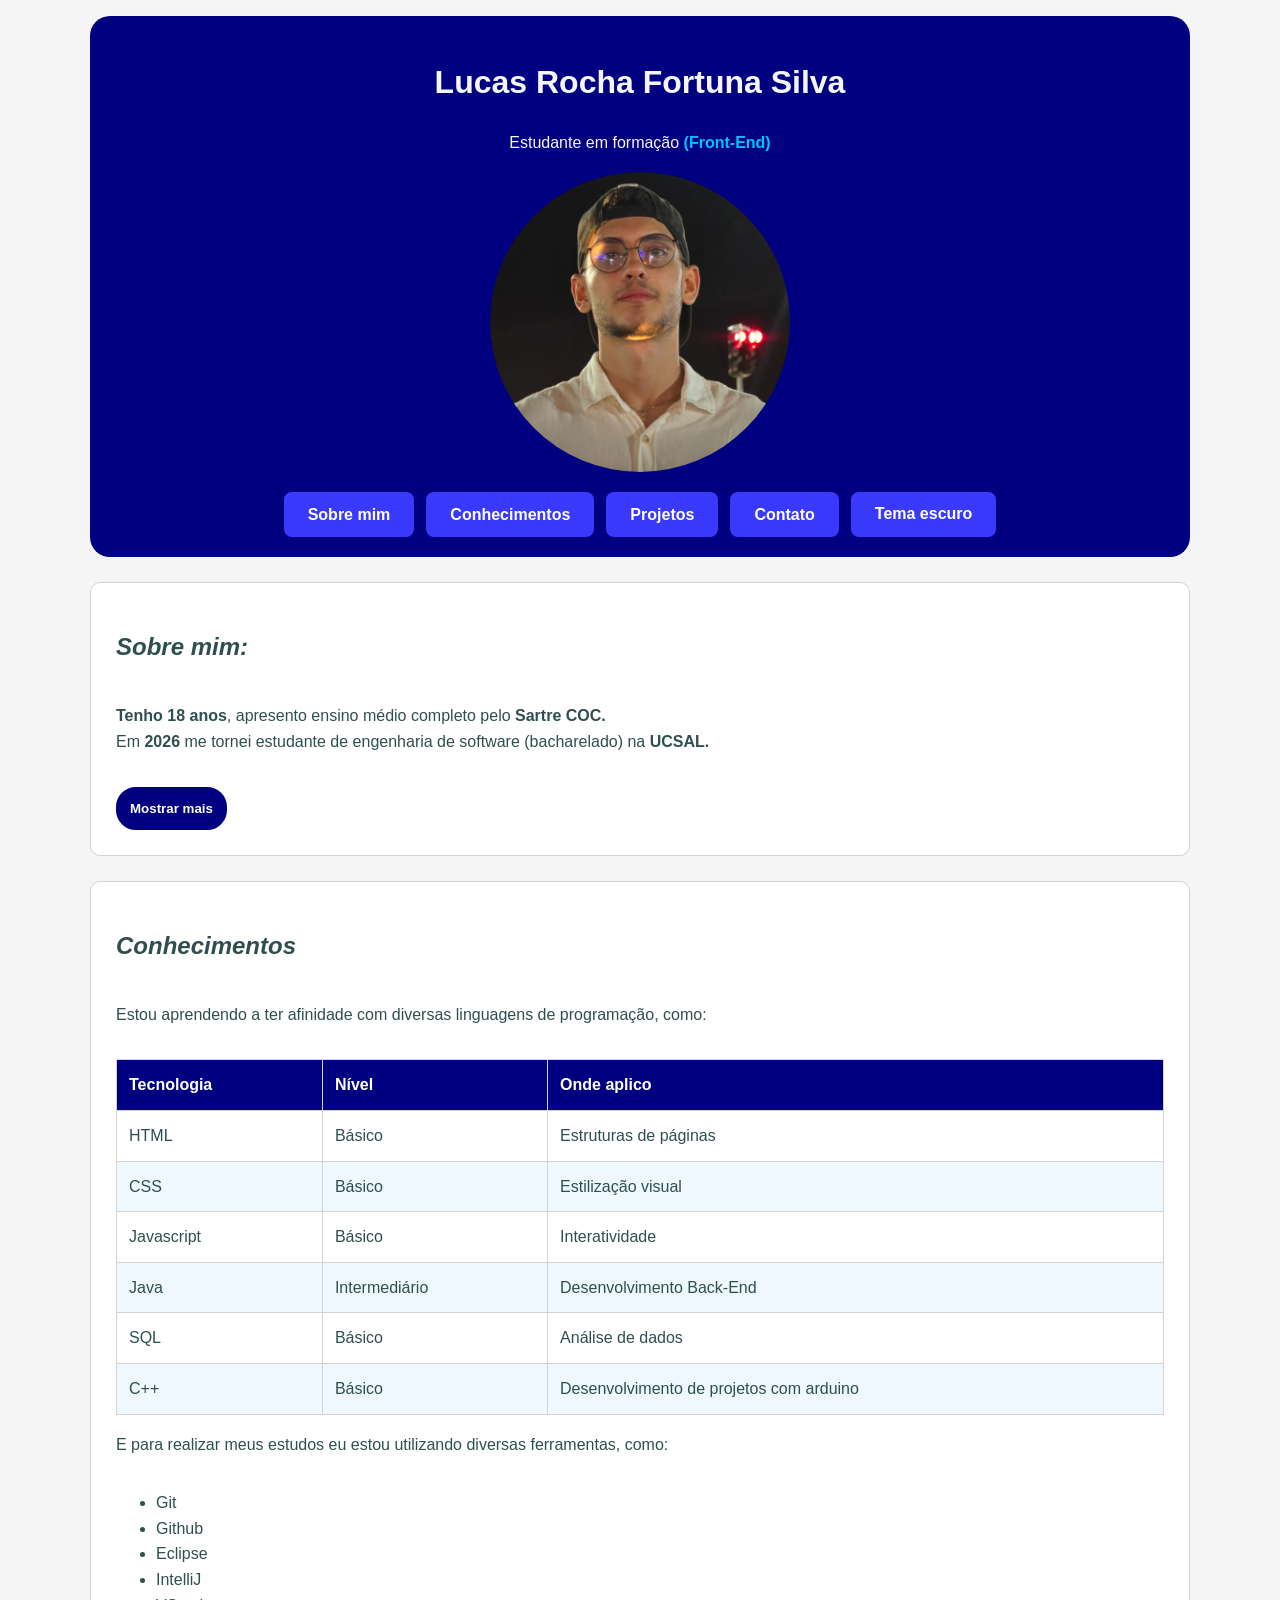
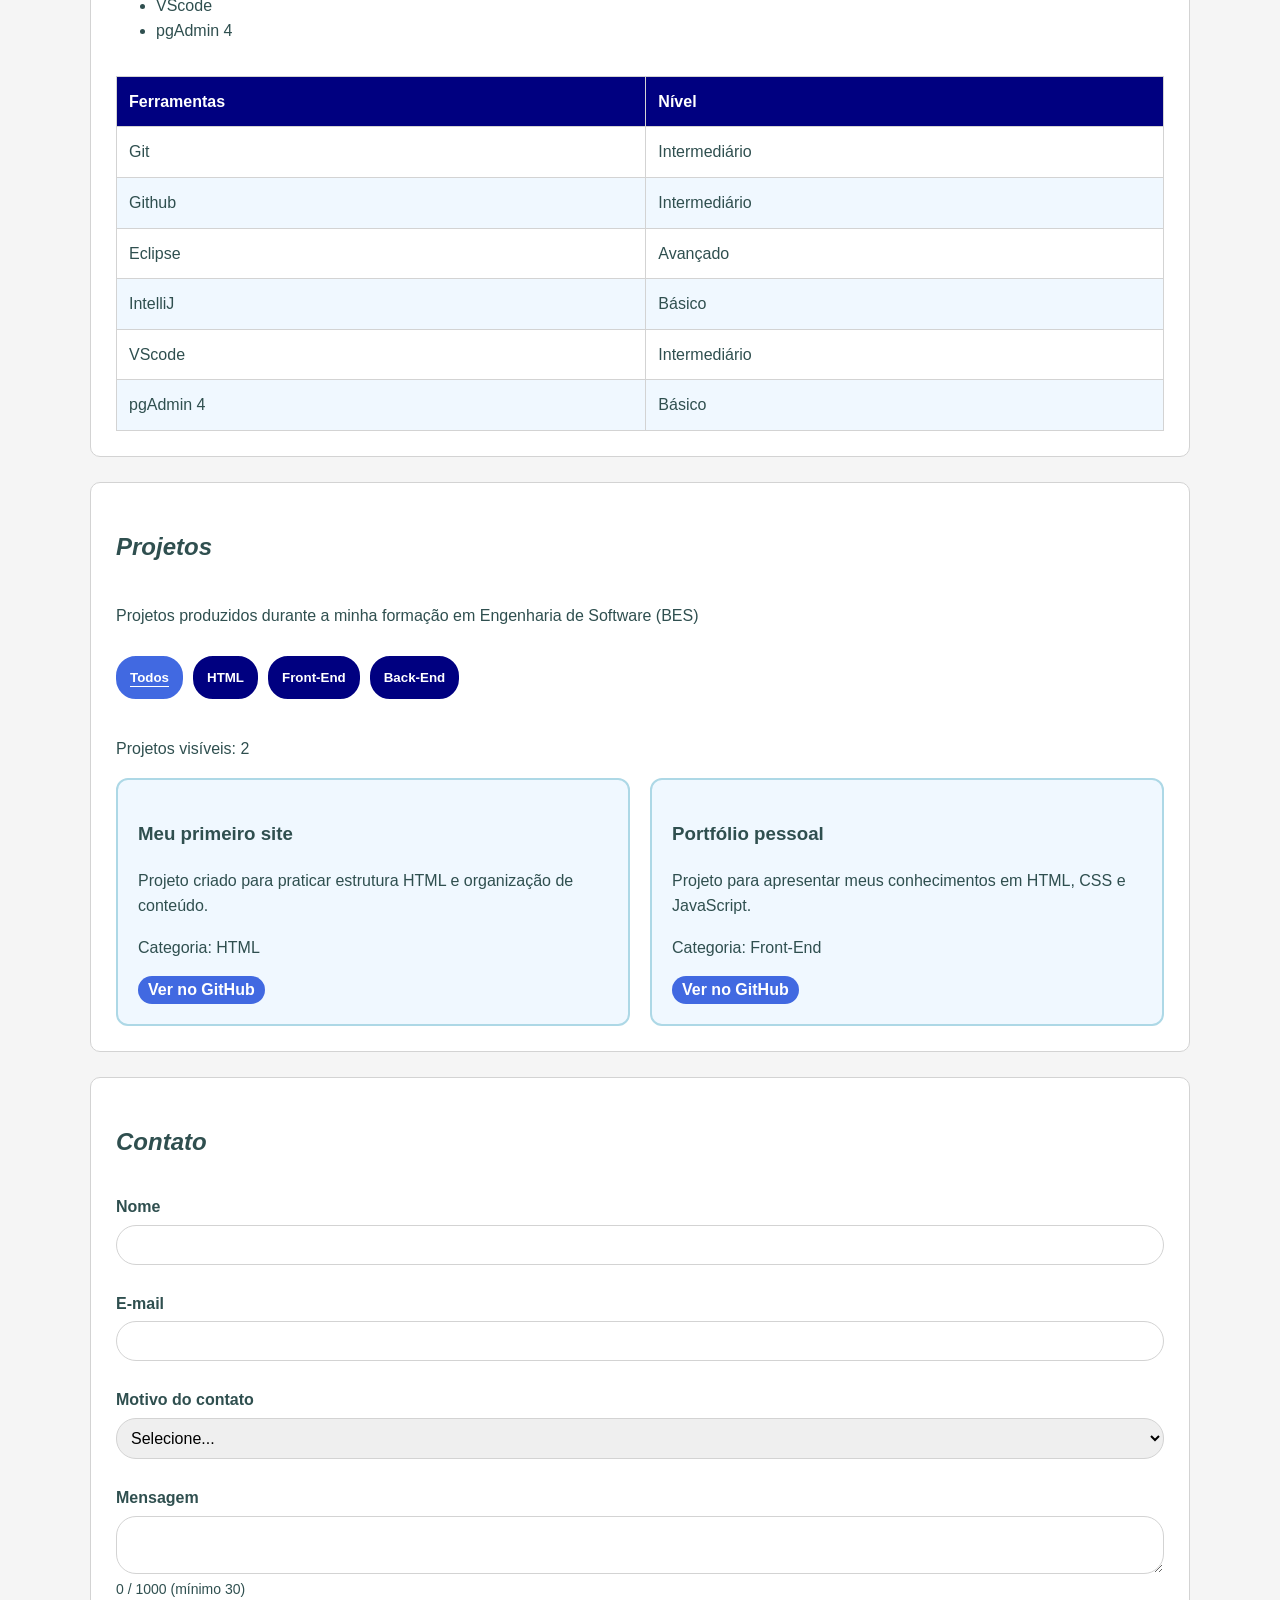
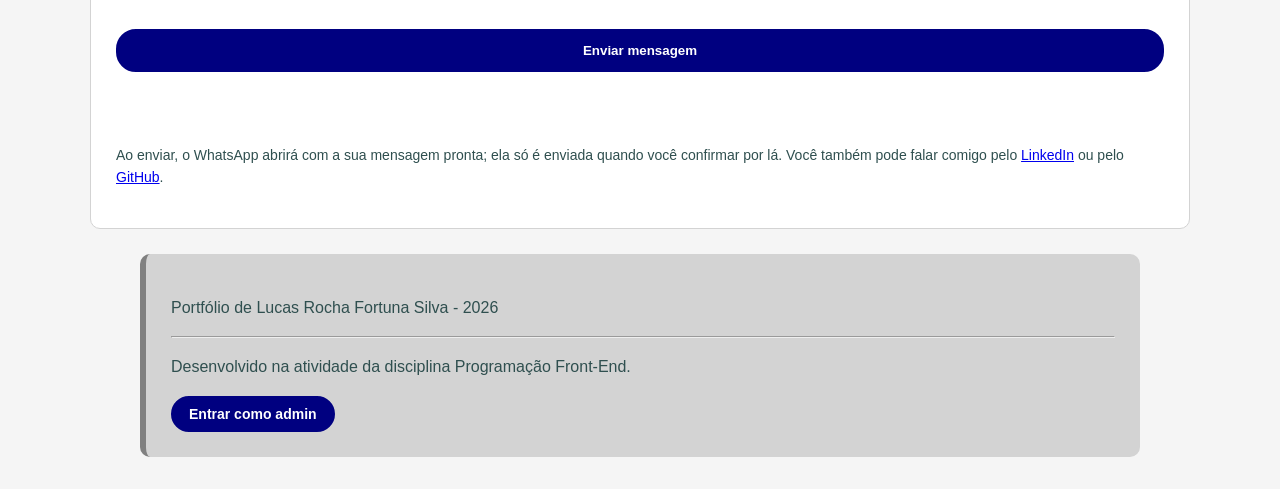
<file: index.html>
<!DOCTYPE html>
<html lang="pt-BR">

<head>
    <meta charset="UTF-8">
    <meta name="viewport" content="width=device-width, initial-scale=1.0">
    <title>Portfólio - Lucas Rocha</title>
    <link rel="icon" href="data:,">
    <link rel="stylesheet" href="Style.css">
    <script src="Script.js" defer></script>
</head>

<body>
    <!--Cabeçalho do portfólio-->
    <header class="cabecalho">
        <h1>Lucas Rocha Fortuna Silva</h1>
        <p>Estudante em formação <span class="foco">(Front-End)</span></p>
        <img src="Images/minha_foto.png" alt="Foto de Lucas" class="img">
        <button type="button" id="btn-menu" class="hamburguer" aria-expanded="false" aria-controls="menu" aria-label="Abrir menu">☰</button>
        <nav class="menu" id="menu" aria-label="Menu principal">
            <a href="#sobre">Sobre mim</a>
            <a href="#conhecimentos">Conhecimentos</a>
            <a href="#projetos">Projetos</a>
            <a href="#contato">Contato</a>
            <button type="button" id="btn-tema" aria-pressed="false"><strong>Tema escuro</strong></button>
        </nav>
    </header>

    <!--Conteúdo principal-->
    <main>
        <!--Seção de sobre mim-->
        <section class="secao" id="sobre">
            <h2>Sobre mim:</h2>
            <p>
                <strong>Tenho 18 anos</strong>, apresento ensino médio completo pelo <strong>Sartre COC.</strong> <br> Em
                <strong>2026</strong> me tornei estudante de engenharia de software (bacharelado) na
                <strong>UCSAL.</strong>
            </p>
            <button type="button" id="btn-mostrar" aria-expanded="false" aria-controls="sobre-extra">Mostrar mais</button>
            <div id="sobre-extra" hidden>
                Sou uma pessoa muito curiosa, gosto muito de aprender inovações novas e ferramentas atuais.
                <br>Apresento
                um interesse muito grande pela área de Back-end e gosto muito de criar e colocar em prática novas
                ideias.
                <br>Sou integrante da liga de robótica da Universidade Católica de Salvador (CALABOTICS), onde estou aprendendo outras linguagens de programação como C++ e C#.
                <br>O que não falta para mim é perseverança, interesse por aprender coisas novas e compromisso com os meus deveres. 
            </div>
        </section>

        <!--Seção de conhecimentos-->
        <section class="secao" id="conhecimentos">
            <h2>Conhecimentos</h2>
            <p>Estou aprendendo a ter afinidade com diversas linguagens de programação, como: </p>
            <div class="tabela-scroll">
                <table border="1">
                    <thead>
                        <tr>
                            <th>Tecnologia</th>
                            <th>Nível</th>
                            <th>Onde aplico</th>
                        </tr>
                    </thead>
                    <tbody>
                        <tr>
                            <td>HTML</td>
                            <td>Básico</td>
                            <td>Estruturas de páginas</td>
                        </tr>
                        <tr>
                            <td>CSS</td>
                            <td>Básico</td>
                            <td>Estilização visual</td>
                        </tr>
                        <tr>
                            <td>Javascript</td>
                            <td>Básico</td>
                            <td>Interatividade</td>
                        </tr>
                        <tr>
                            <td>Java</td>
                            <td>Intermediário</td>
                            <td>Desenvolvimento Back-End</td>
                        </tr>
                        <tr>
                            <td>SQL</td>
                            <td>Básico</td>
                            <td>Análise de dados</td>
                        </tr>
                        <tr>
                            <td>C++</td>
                            <td>Básico</td>
                            <td>Desenvolvimento de projetos com arduino</td>
                        </tr>
                    </tbody>
                </table>
            </div>
            <p>E para realizar meus estudos eu estou utilizando diversas ferramentas, como:</p>
            <ul>
                <li>Git</li>
                <li>Github</li>
                <li>Eclipse</li>
                <li>IntelliJ</li>
                <li>VScode</li>
                <li>pgAdmin 4</li>
            </ul>
            <div class="tabela-scroll">
                <table border="1">
                    <thead>
                        <tr>
                            <th>Ferramentas</th>
                            <th>Nível</th>
                        </tr>
                    </thead>
                    <tbody>
                        <tr>
                            <td>Git</td>
                            <td>Intermediário</td>
                        </tr>
                        <tr>
                            <td>Github</td>
                            <td>Intermediário</td>
                        </tr>
                        <tr>
                            <td>Eclipse</td>
                            <td>Avançado</td>
                        </tr>
                        <tr>
                            <td>IntelliJ</td>
                            <td>Básico</td>
                        </tr>
                        <tr>
                            <td>VScode</td>
                            <td>Intermediário</td>
                        </tr>
                        <tr>
                            <td>pgAdmin 4</td>
                            <td>Básico</td>
                        </tr>
                    </tbody>
                </table>
            </div>
        </section>

        <!--Seção de projetos-->
        <section class="secao" id="projetos">
            <h2>Projetos</h2>
            <p>Projetos produzidos durante a minha formação em Engenharia de Software (BES)</p>

            <div id="filtros" role="group" aria-label="Filtrar projetos por categoria">
                <button type="button" data-filtro="todos" aria-pressed="true">Todos</button>
                <button type="button" data-filtro="html" aria-pressed="false">HTML</button>
                <button type="button" data-filtro="frontend" aria-pressed="false">Front-End</button>
                <button type="button" data-filtro="backend" aria-pressed="false">Back-End</button>
            </div>

            <p id="contador" role="status">Projetos visíveis: 0</p>

            <div class="cards" id="lista-projetos"></div>
        </section>
        <section class="secao" id="admin" hidden>
            <h2>Painel do administrador</h2>

            <h3>Cadastrar novo projeto</h3>
            <form id="form-projeto" novalidate>
                <label for="p-titulo">Título</label>
                <input type="text" id="p-titulo" name="titulo" aria-describedby="erro-titulo">
                <span class="erro" id="erro-titulo"></span>

                <label for="p-categoria">Categoria</label>
                <select id="p-categoria" name="categoria" aria-describedby="erro-categoria">
                    <option value="">Selecione...</option>
                    <option value="html">HTML</option>
                    <option value="frontend">Front-End</option>
                    <option value="backend">Back-End</option>
                </select>
                <span class="erro" id="erro-categoria"></span>

                <label for="p-desc">Descrição</label>
                <textarea id="p-desc" name="descricao" aria-describedby="erro-desc"></textarea>
                <span class="erro" id="erro-desc"></span>

                <label for="p-link">Link do Github</label>
                <input type="url" id="p-link" name="link" placeholder="https://github.com/lucasrochafortuna-ui/repositorio"
                    aria-describedby="erro-link">
                <span class="erro" id="erro-link"></span>

                <button type="submit">Adicionar Projeto</button>
            </form>

            <h3>Projetos cadastrados</h3>
            <ul id="lista-admin"></ul>
            <p id="status-admin" role="status"></p>

            <div class="acoes">
                <button type="button" id="btn-exportar">Copiar JSON para publicar</button>
                <button type="button" id="btn-resetar" class="btn-secundario">Voltar à lista publicada</button>
            </div>
        </section>

        <!--Seção de contato-->
        <section class="secao" id="contato">
            <h2>Contato</h2>

            <div id="resumo-erros" class="resumo-erros" aria-live="polite" tabindex="-1" hidden></div>

            <form id="form-contato" novalidate>
                <label for="c-nome">Nome</label>
                <input type="text" id="c-nome" name="nome" required minlength="3" maxlength="80"
                    autocomplete="name" aria-describedby="erro-c-nome">
                <span class="erro" id="erro-c-nome"></span>

                <label for="c-email">E-mail</label>
                <input type="email" id="c-email" name="email" required
                    autocomplete="email" aria-describedby="erro-c-email">
                <span class="erro" id="erro-c-email"></span>

                <label for="c-motivo">Motivo do contato</label>
                <select id="c-motivo" name="motivo" required aria-describedby="erro-c-motivo">
                    <option value="">Selecione...</option>
                    <option value="oportunidade">Oportunidade profissional</option>
                    <option value="freelance">Projeto freelance</option>
                    <option value="outro">Outro</option>
                </select>
                <span class="erro" id="erro-c-motivo"></span>

                <div id="grupo-assunto" hidden>
                    <label for="c-assunto">Assunto adicional</label>
                    <input type="text" id="c-assunto" name="assunto" minlength="5" maxlength="100"
                        disabled aria-describedby="erro-c-assunto">
                    <span class="erro" id="erro-c-assunto"></span>
                </div>

                <label for="c-mensagem">Mensagem</label>
                <textarea id="c-mensagem" name="mensagem" required minlength="30" maxlength="1000"
                        aria-describedby="contador-msg erro-c-mensagem"></textarea>
                <small id="contador-msg" aria-live="polite">0 / 1000 (mínimo 30)</small>
                <span class="erro" id="erro-c-mensagem"></span>

                <button type="submit" id="btn-enviar">Enviar mensagem</button>
                <p id="status-contato" class="status" role="status" aria-live="polite"></p>
            </form>

            <p class="nota">
                Ao enviar, o WhatsApp abrirá com a sua mensagem pronta; ela só é enviada quando você confirmar por lá.
                Você também pode falar comigo pelo
                <a href="https://www.linkedin.com/in/lucas-rocha-10ba7b409/">LinkedIn</a> ou pelo
                <a href="https://github.com/lucasrochafortuna-ui">GitHub</a>.
            </p>
        </section>
    </main>

    <!--Rodapé-->
    <footer class="extra">
        <p>Portfólio de Lucas Rocha Fortuna Silva - 2026</p>
        <hr>
        <p>Desenvolvido na atividade da disciplina Programação Front-End.</p>
        <button type="button" id="btn-admin">Entrar como admin</button>

        <dialog id="dlg-login" aria-labelledby="titulo-login">
            <form id="form-login" novalidate>
                <h3 id="titulo-login">Entrar como administrador</h3>
                <label for="l-senha">Senha</label>
                <input type="password" id="l-senha" autocomplete="current-password">
                <span class="erro" id="erro-login" role="alert"></span>
                <div class="acoes">
                    <button type="submit">Entrar</button>
                    <button type="button" id="btn-cancelar-login" class="btn-secundario">Cancelar</button>
                </div>
            </form>
        </dialog>
    </footer>
</body>
</html>
</file>
<file: Style.css>
body{
    font-family: Arial, sans-serif;
    margin:0;
    background-color: whitesmoke;
    color: darkslategray;
    line-height: 1.6;
}
.img {
    display: block;
    margin: 0 auto;
    width: 100%;
    max-width: 300px;
    aspect-ratio: 1 / 1;
    object-fit: cover;
    border-radius: 50%;
    transition: transform 0.4s ease, box-shadow 0.4s ease;
}
.img:hover {
    transform: scale(1.05) rotate(3deg);
    box-shadow: 0 0 25px rgba(108, 108, 255, 0.8);
}
* {
    box-sizing: border-box;
}
.cabecalho {
    background-color: navy;
    color: whitesmoke;
    padding: 20px;
    text-align: center;
    border-radius: 20px;
    width:min(100% - 32px, 1100px); 
    margin: 16px auto 25px;
}
.menu{
    display:flex;
    flex-wrap: wrap;
    gap: 12px;
    justify-content: center;
    margin-top: 20px;
}
.menu a {
    color: #fff;
    text-decoration: none;
    font-weight: bold;
    padding: 10px 24px;
    background-color: #3a3aff;
    border-radius: 8px;
    transition: background-color 0.2s, transform 0.2s;
}
.menu a:hover {
    background-color: #5252ff;
    transform: translateY(-2px);
}
.secao {
    display:flex;
    flex-direction:column;
    gap:1px;
    background-color: white;
    margin-bottom: 25px;
    padding: 25px;
    border: 1px solid lightgray;
    border-radius: 10px;
}
.secao h2, cabecalho p{ font-style: italic; }
.card img{ border-radius: 8px; margin-bottom: 10px;}
.extra {
    max-width: min(100% - 32px, 1000px);
    margin: 0 auto 30px;
    padding: 25px;
    background-color: lightgray;
    border-left: 6px solid gray;
    border-radius: 10px;
}
.cards {
    display: flex;
    gap: 20px;
    flex-wrap: wrap;
}
.card {
    background-color: aliceblue;
    border: 2px solid lightblue;
    border-radius: 12px;
    padding: 20px;
    flex: 1;
    min-width: min(250px, 100%);
    overflow-wrap: anywhere;
}
.card:hover {
    transform: translateY(-6px);
    box-shadow: 0 10px 20px rgba(0, 0, 0, 0.15);
}
.botao {
    display: block;
    width: fit-content;
    margin-top: 10px;
    padding: 1px 10px;
    background-color: royalblue;
    color: white;
    text-decoration: none;
    border-radius: 15px;
    font-weight: bold;
}
.botao:hover {
    background-color: mediumblue;
    transform: translateY(-2px);
}
.botao, button {
    transition: transform 0.2s ease, background-color 0.2s ease;
}
button:active {
    transform: scale(0.97);
}
.tabela-scroll {
    overflow-x: auto;
}
.hamburguer {
    display: none;
    margin: 15px auto 0;
    padding: 8px 18px;
    font-size: 26px;
    line-height: 1;
    background-color: #3a3aff;
    border:none;
    border-radius: 8px;
}
.menu button {
    margin-top: 0;
    padding: 10px 24px;
    background-color: #3a3aff;
    border:none;
    border-radius: 8px;
    font-size: 16px;
    transition:background-color 0.2s, transform 0.2s;
}
.menu button:hover {
    background-color: #5253ff;
    transform: translateY(-2px);
}
.menu button:active { transform: scale(0.97); }
.foco {
    color: #00c3ff;
    font-weight: 600;
    font-size: 1rem;
}
table {
    width: 100%;
    border-collapse: collapse;
    margin-top: 15px;
}
th {
    background-color: navy;
    color: white;
}
th, td {
    border: 1px solid lightgray;
    padding: 12px;
    text-align: left;
}
tr:nth-child(even) {
    background-color: aliceblue;
}
form {
    display: flex;
    flex-direction: column;
}
label {
    margin-top: 12px;
    font-weight: bold;
}
input, textarea, select {
    margin-top: 5px;
    padding: 10px;
    border: 1px solid lightgray;
    border-radius: 20px;
    font-size: 16px;
}
button {
    margin-top: 15px;
    padding: 12px;
    background-color: navy;
    color: white;
    border: 2px solid navy;
    border-radius: 20px;
    font-weight: bold;
    cursor: pointer;
}
img { max-width: 100%; height: auto;}
#grupo-assunto { display: flex; flex-direction: column; }
#contador-msg { margin-top: 4px; font-size: 14px; }
.nota { font-size: 14px; margin-top: 15px; }

.resumo-erros {
    border: 2px solid crimson;
    border-radius: 10px;
    padding: 12px 16px;
    margin-bottom: 15px;
    background-color: #fff0f0;
    color: #7a0019;
}
.resumo-erros ul { margin: 8px 0 0; padding-left: 20px; }

.status { font-weight: bold; min-height: 1.5em; }
.status.sucesso { color: #2e7d32; }
.status.erro, .status.falha { color: crimson; }
.status.processando { color: royalblue; }

button:disabled { opacity: 0.6; cursor: not-allowed; }

body.escuro .resumo-erros { background-color: #3a1620; color: #ffd6dc; }

.acoes {display: flex; gap: 10px; flex-wrap: wrap;}
.btn-secundario {background-color: #595959; border-color: #595959;}

#lista-admin {list-style: none; padding: 0; margin: 10px 0;}
#lista-admin li{
    display: flex;
    justify-content: space-between;
    align-items: center;
    gap:10px;
    padding: 8px 0;
    border-bottom: 1px solid lightgray;
}
#status-admin { font-weight: bold; min-height: 1.5em;}
#btn-admin { margin-top: 0; padding: 8px 16px; font-size: 14px;} 

dialog {border: 1px solid lightgray; border-radius: 12px; padding: 20px; width: 90%; max-width: 360px; }
dialog::backdrop {background: rgba(0, 0, 0, 0.5);}
body.escuro dialog {background-color: #1c2438; color: #fff;}
span.erro { color: crimson; font-size: 14px; min-height: 1em; }
@media (max-width: 768px) {
    .cards {
        flex-direction: column;
    }
    .cabecalho h1 {
        font-size: 28px;
    }
    .hamburguer{display: block;}
    .menu {
        display: none;
        flex-direction: column;
    }
    .menu.aberto{display: flex;}
    .menu a, .menu button{
        width: 100%;
        text-align: center;
    }
}
@media (max-width: 390px) {
    .cabecalho h1 {
        font-size: 22px;
    }
    .menu a {
        padding: 8px 16px;
        font-size: 14px;
    }
    th, td {
        padding: 8px;
        font-size: 14px;
    }
}
[hidden] { display: none !important; }

button:focus-visible, a:focus-visible, input:focus-visible,
select:focus-visible, textarea:focus-visible {
    outline: 3px solid orange;
    outline-offset: 2px;
}
#filtros { display: flex; gap: 10px; flex-wrap: wrap; margin: 10px 0 20px; }
#filtros button { margin-top: 0; }
#filtros button[aria-pressed="true"] { background-color: royalblue; border-color: royalblue; text-decoration: underline; text-underline-offset:4px }
.btn-remover { background-color: crimson; border-color: crimson; padding: 6px 14px; }
input.invalido, select.invalido, textarea.invalido { border-color: crimson; }

body.escuro { background-color: #121826; color: #e6e6e6;}
body.escuro .secao { background-color: #1c2438; border-color: #334; }
body.escuro .card { background-color: #232d45; border-color: #3b4a73; }
body.escuro input, body.escuro textarea, body.escuro select {
    background-color: #1c2438; color: #fff; border-color: #556;
}
body.escuro .extra { background-color: #1c2438; border-left-color: #556; }
body.escuro .nota a { color: #8ab4ff; }
body.escuro .erro,
body.escuro .status.erro,
body.escuro .status.falha { color: #ff8a9b; }
.status.sucesso { color: #2e7d32; } 
body.escuro .status.sucesso { color: #6fdc9a; }
body.escuro .status.processando { color: #8ab4ff; }
body.escuro tr:nth-child(even) { background-color: #232d45; }
/* ===== Animações ===== */
@keyframes surgir-baixo {
    from { opacity: 0; transform: translateY(20px); }
    to   { opacity: 1; transform: translateY(0); }
}

.cabecalho h1,
.cabecalho p,
.cabecalho .img,
.cabecalho .menu {
    animation: surgir-baixo 0.7s ease-out backwards;
}
main       { width: min(100% - 32px, 1100px); margin: 0 auto; }
#btn-mostrar { align-self: flex-start; }
.cabecalho p     { animation-delay: 0.15s; }
.cabecalho .img  { animation-delay: 0.3s; }
.cabecalho .menu { animation-delay: 0.45s; }
/*=============Revelar ao rolar a pagina=================*/
.revelar {
    opacity: 0;
    transform: translateY(40px);
    transition: opacity 0.8s ease, transform 0.8s ease;
}
.revelar.visivel {
    opacity: 1;
    transform: translateY(0);
}
/*============Transição suave entre tema escuro==================*/
html {
    scroll-behavior: smooth;
}
body {
    transition: background-color 0.4s ease, color 0.4s ease;
}
.secao, .card {
    transition: background-color 0.4s ease, border-color 0.4s ease,
                transform 0.25s ease, box-shadow 0.25s ease;
}
.secao.revelar {
    transition: opacity 0.8s ease, transform 0.8s ease,
                background-color 0.4s ease, border-color 0.4s ease;
}
@media (prefers-reduced-motion: reduce) {
    *, *::before, *::after {
        animation: none !important;
        transition: none !important;
        scroll-behavior: auto !important;
    }
    .revelar {
        opacity: 1;
        transform: none;
    }
}
</file>
